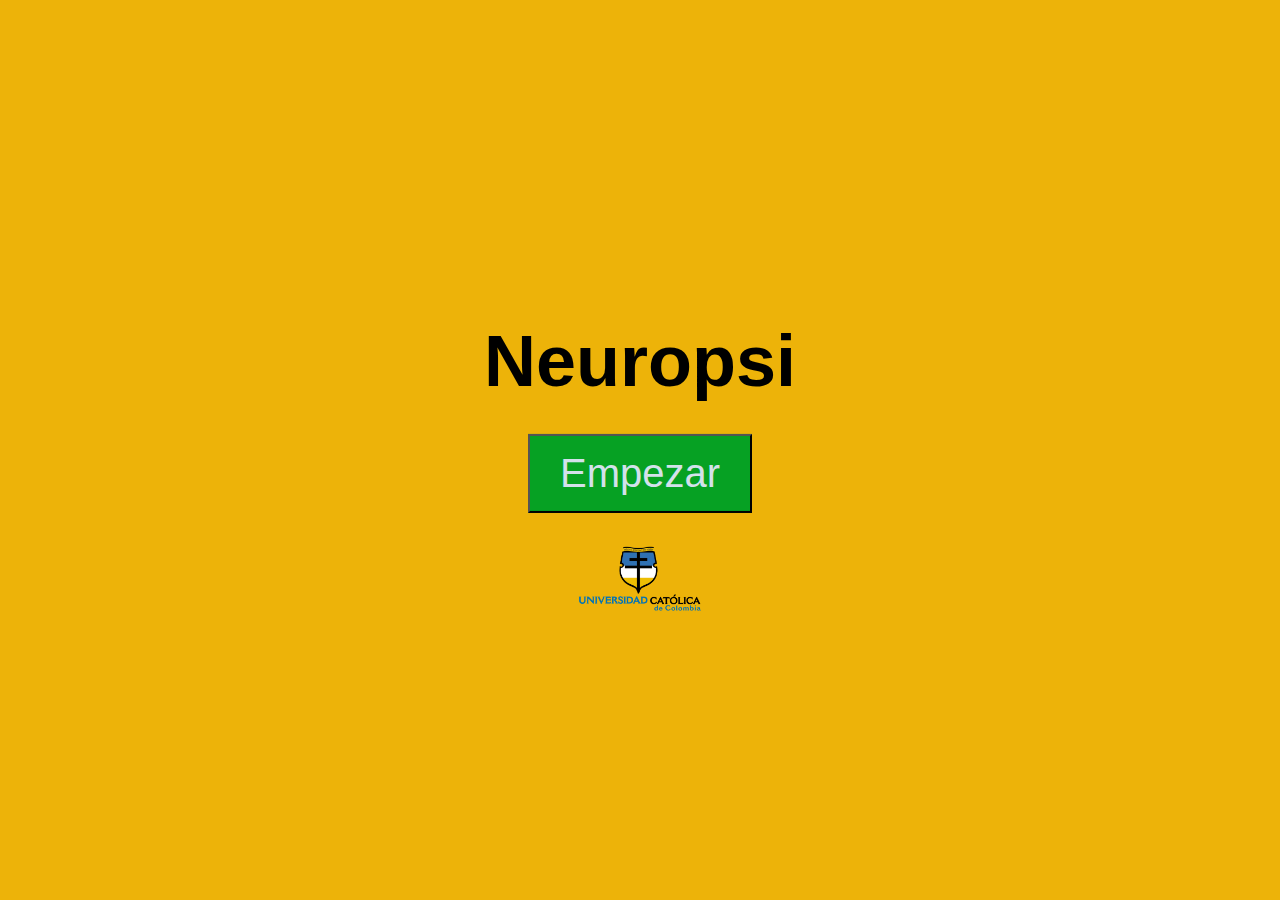
<file: index.html>
<!DOCTYPE html>
<html lang="en">

<head>
    <meta charset="UTF-8">
    <meta http-equiv="X-UA-Compatible" content="IE=edge">
    <meta name="viewport" content="width=device-width, initial-scale=1.0">
    <title>Neuropsi</title>
    <link rel="stylesheet" href="./css/styles.css">
    <script src="./javascript/index.js"></script>
</head>

<body>
    <main>
        <div class="begin-container">
            <h1 class="title-index">Neuropsi</h1>
            <button type="button" id="begin-neuropsi" onclick="window.location.href='./instructions.html'" class="start-button">Empezar</button>
            <img class="logo-index">            
        </div>
    </main>
</body>

</html>
</file>
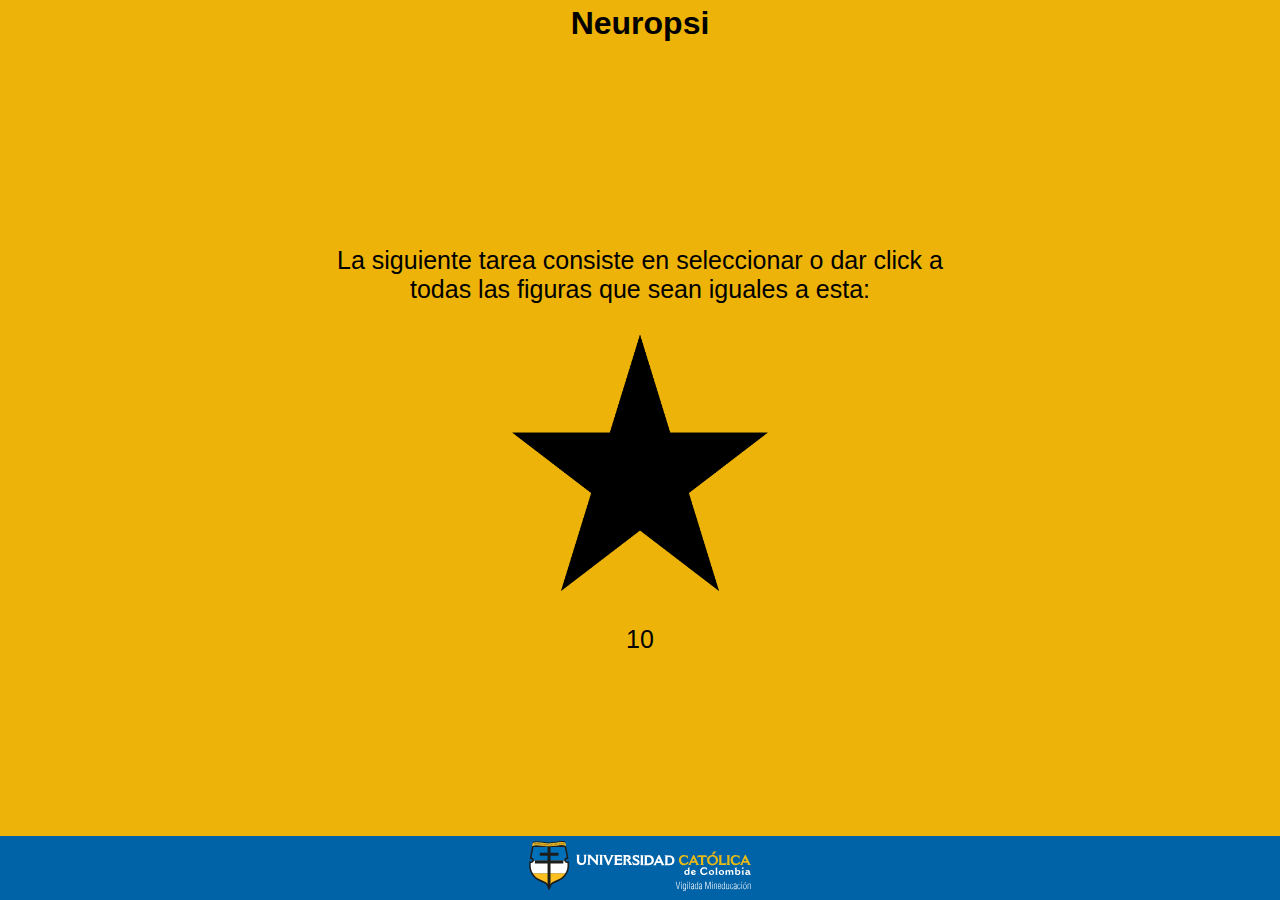
<file: instructions.html>
<!DOCTYPE html>
<html lang="en">

<head>
    <meta charset="UTF-8">
    <meta http-equiv="X-UA-Compatible" content="IE=edge">
    <meta name="viewport" content="width=device-width, initial-scale=1.0">
    <title>Neuropsi</title>
    <link rel="stylesheet" href="./css/styles.css">
    <script src="./javascript/instructions.js"></script>
</head>

<body>
    <main>
        <header>
            <h1>Neuropsi</h1>
        </header>
        <main>
            <div class="begin-container">
                <p>La siguiente tarea consiste en seleccionar o dar click a todas las figuras que sean iguales a esta:</p>
                <img class="five-pointed-star instructions-image">               
                <p id="second"> 10</p>                
            </div> 
        </main>
        <footer>
            <img class="logo-footer">
        </footer>    
    </main>
    
</body>

</html>
</file>
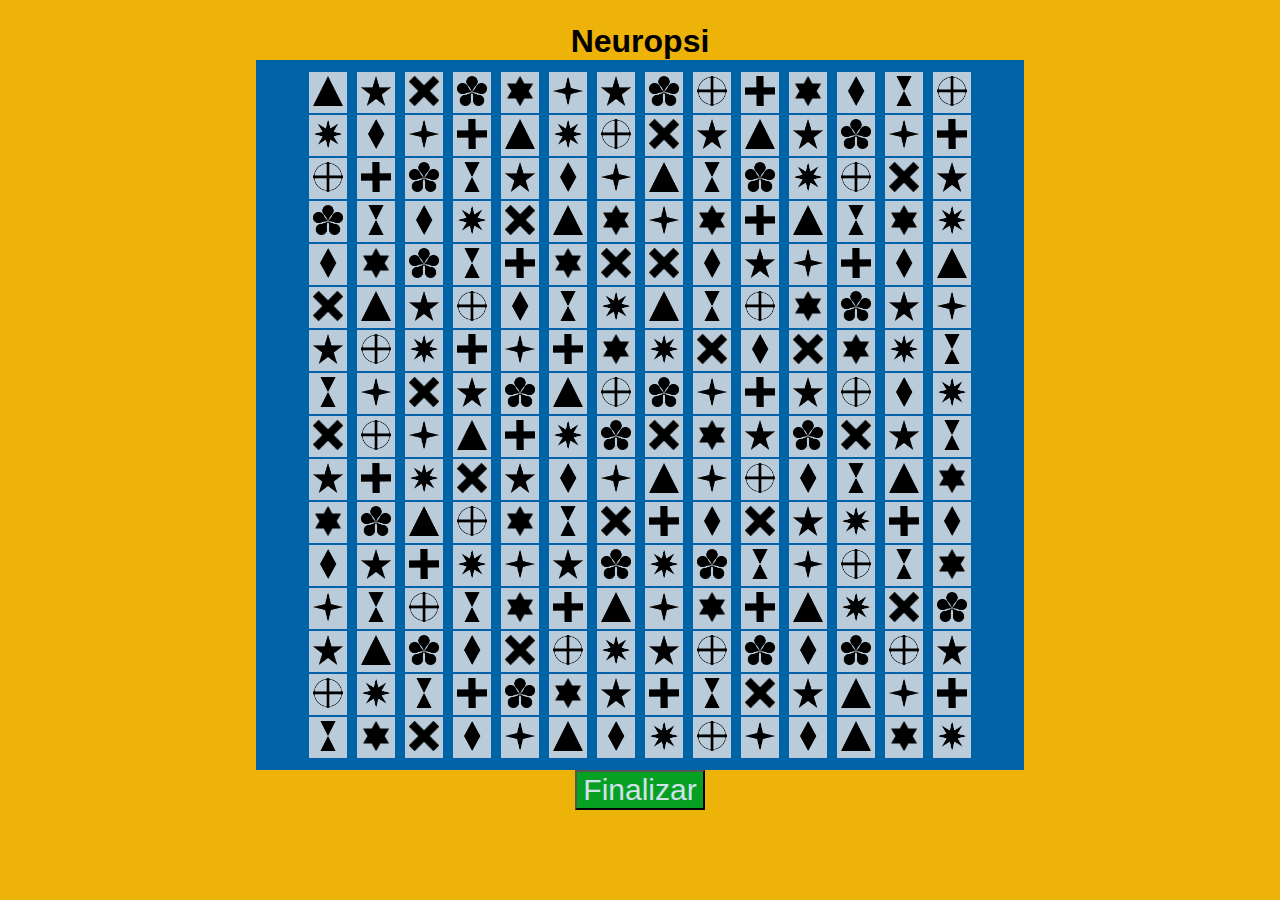
<file: neuropsi.html>
<!DOCTYPE html>
<html lang="en">

<head>
    <meta charset="UTF-8">
    <meta http-equiv="X-UA-Compatible" content="IE=edge">
    <meta name="viewport" content="width=device-width, initial-scale=1.0">
    <title>Neuropsi</title>
    <link rel="stylesheet" href="./css/styles.css">
    <script src="./javascript/index.js"></script>
</head>

<body>
    <header>
        <img class="logo">
        <h1>Neuropsi</h1>
        
    </header>
    <main >
        <div class="neuropsi">
            
            <div class="container" id="neuropsi-div">
            </div>
            <div class="button-end">
                <button type="button" id="showResults" onclick="redirectResults('Sí',1)" class="finalyze-button">Finalizar</button>
            </div>
        </div>
    
    </main>
</body>
</html>
</file>
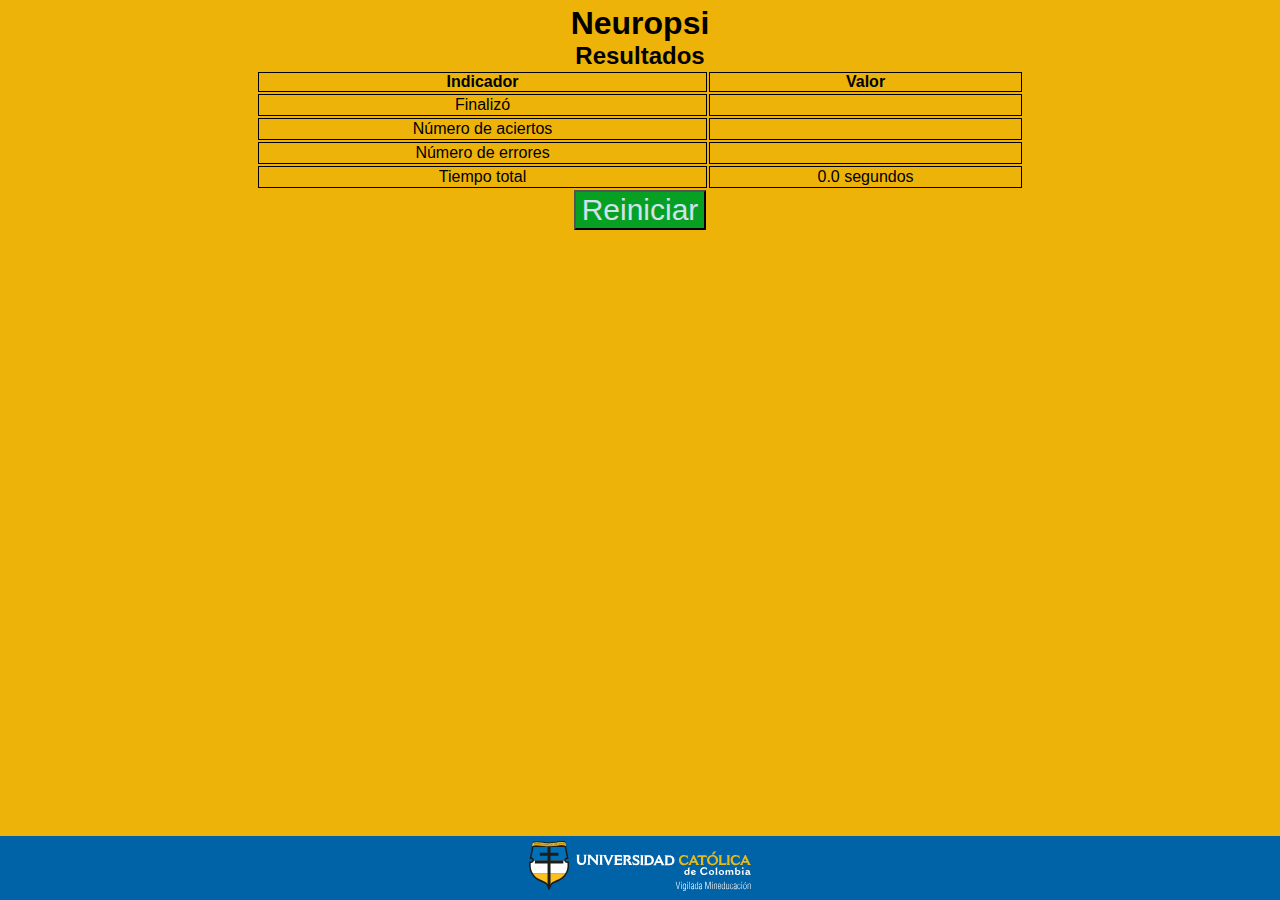
<file: results.html>
<!DOCTYPE html>
<html lang="en">

<head>
    <meta charset="UTF-8">
    <meta http-equiv="X-UA-Compatible" content="IE=edge">
    <meta name="viewport" content="width=device-width, initial-scale=1.0">
    <title>Neuropsi</title>
    <link rel="stylesheet" href="./css/styles.css">
    <script src="./javascript/index.js"></script>
</head>

<body>
    <main>
        <header>
            <h1>Neuropsi</h1>
        </header>
        <main>
            <div id="resultados">
                <h2>Resultados</h2>
                <div class="results">
                    <table class="table-results">
                        <tr>
                            <th>Indicador</th>
                            <th>Valor</th>
                        </tr>
                        <tr>
                            <td>Finalizó</td>
                            <td id="finalyzed"></td>
                        </tr>
                        <tr>
                            <td>Número de aciertos</td>
                            <td id="correct-amount"></td>
                        </tr>
                        <tr>
                            <td>Número de errores</td>
                            <td id="incorrect-amount"></td>
                        </tr>
                        <tr>
                            <td>Tiempo total</td>
                            <td id="total-time"></td>
                        </tr>
                    </table>
                </div>
            </div>

        </main>
        <div class="button-end">
            <button type="button" id="showResults" onclick="window.location.href='./index.html'" class="finalyze-button">Reiniciar</button>
        </div>
        <footer>
            <img class="logo-footer">
        </footer>
    </main>

</body>

</html>
</file>
<file: css/styles.css>
*{
  margin:0;  
}
.neuropsi-button {
    padding: 2px;
    border: 0;
    margin: 0;
    background-color: #baccd9;
}

main, header{
    justify-content: center;
    align-items: center;
    text-align: center;
    margin: auto;
}

header{
    margin-top: 5px;
}

.button-end{
    justify-content: center;
    align-items: center;
    text-align: center;
    margin: auto;
}

#main{
    background-color: #0062a7;
    width: 60%;
}

.begin-container{
    margin: 0 25% 0 25%;
    position: absolute;
    top: 50%;
    transform: translateY(-50%);
}

body{
    background-color: #EDB309;
    font-family: 'Franklin Gothic Medium', 'Arial Narrow', Arial, sans-serif;
}

.logo-footer{
    content: url(../images/logo-footer.svg);
    margin: auto;
}

.logo-index{
    content: url(../images/ucatolica_logo.png);
    width: 20%;
    margin: 5% auto auto auto;
    display: block;
}
.triangle {
    content: url(../images/triangle.png);
}
.cross {
    content: url(../images/cross.png);
}
.diamond {
    content: url(../images/diamond.png);
}
.eight-pointed-star {
    content: url(../images/eight-pointed-star.png);
}
.five-pointed-star {
    content: url(../images/five-pointed-star.png);
}
.four-pointed-star {
    content: url(../images/four-pointed-star.png);
}
.hourglass {
    content: url(../images/hourglass.png);
}
.petal {
    content: url(../images/petal.png);
}
.rounded-cross {
    content: url(../images/rounded-cross.png);
}
.six-pointed-star {
    content: url(../images/six-pointed-star.png);
}
.xmark {
    content: url(../images/xmark.png);
}
.triangle-clicked {
    content: url(../images/triangle-clicked.png);
}
.cross-clicked {
    content: url(../images/cross-clicked.png);
}
.diamond-clicked {
    content: url(../images/diamond-clicked.png);
}
.eight-pointed-star-clicked {
    content: url(../images/eight-pointed-star-clicked.png);
}
.five-pointed-star-clicked {
    content: url(../images/five-pointed-star-clicked.png);
}
.four-pointed-star-clicked {
    content: url(../images/four-pointed-star-clicked.png);
}
.hourglass-clicked {
    content: url(../images/hourglass-clicked.png);
}
.petal-clicked {
    content: url(../images/petal-clicked.png);
}
.rounded-cross-clicked {
    content: url(../images/rounded-cross-clicked.png);
}
.six-pointed-star-clicked {
    content: url(../images/six-pointed-star-clicked.png);
}
.xmark-clicked {
    content: url(../images/xmark-clicked.png);
}

.icon {
    height: 30px;
    padding: 2px;
}

.container {
    background-color: #0062a7;
    padding: 10px;
    height: auto ;
    color: #d3e1eb;
}  
.time{
    float: left;
}

.score{
    font-size: 30px;
    display: block;
}

.start-button{
    background-color: #06a123;
    font-size: 250%;
    font-family: 'Franklin Gothic Medium', 'Arial Narrow', Arial, sans-serif;
    padding: 15px 30px;
    color:#d3e1eb;
    margin: auto;
    display: block;
}

.restart-button{
    background-color: #b5050b;
    font-size: 30px;
    display: block;
    font-family: 'Franklin Gothic Medium', 'Arial Narrow', Arial, sans-serif;
    color:#d3e1eb;
}
.finalyze-button{
    background-color: #06a123;
    font-size: 30px;
    font-family: 'Franklin Gothic Medium', 'Arial Narrow', Arial, sans-serif;
    color:#d3e1eb; 
}
th{
    padding: 0;
}

.title-index{
    font-size: 450%;
    text-align: center;
    margin: 5% auto 5% auto;
}

footer{
    background-color: #0062a7;
    margin:0;
    padding:5px 0 5px 0;
    border: 0;
    width: 100%;
    position: absolute;
    bottom: 0;
}
p{
    font-size: 25px;
}

.instructions-image{
    padding: 15px 0;
    width: 40%;
    margin: 15px;
}
@media only screen and (min-width: 1080px) {
    .neuropsi{
        min-width: 580px;
        width: 60%;
        height: 30px;
        margin: 0 20% 0 20%; 
    }

    .neuropsi-grid{
        margin: 0 5% 0 5%;
        width: 90%;
    }
}
@media only screen and (max-width: 1080px) {
    [class*="col-"] {
        width: 100%;
    }
    .neuropsi{
        min-width: 580px;
        width: 100%;
        height: 30px;
        margin: 0; 
    }

    .neuropsi-grid{
        margin: 0;
        width: 100%;
    }
}

.results{
    /* background-color: blue; */
    width: 60%;
    height: auto;
    margin: 0 20% 0 20%; 
}

#resultados th{
    border: 1px solid black;
}
#resultados td{
    border: 1px solid black;
}
#resultados tr{
    border: 1px solid black;
}

.table-results {
    width: 100%;
}
</file>
